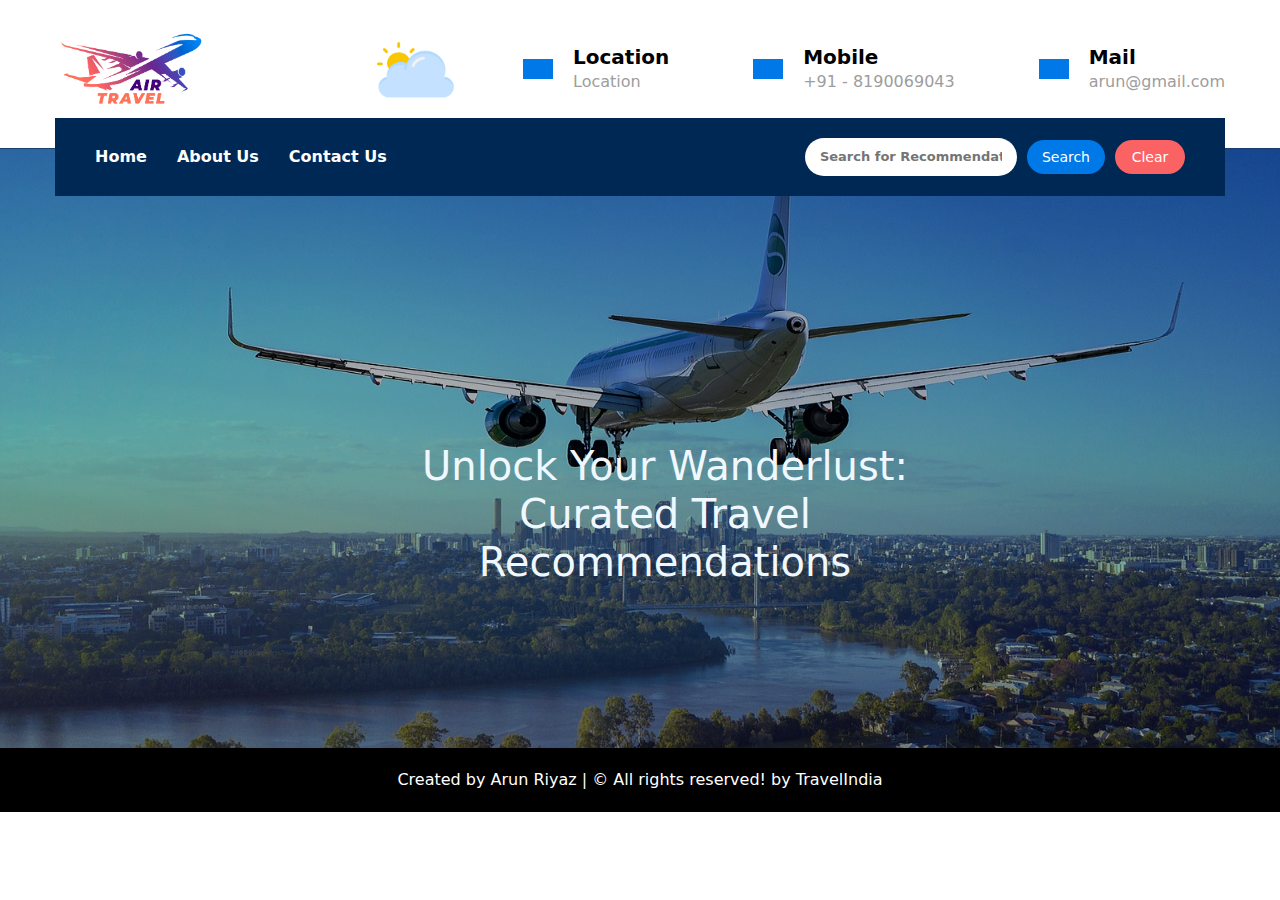
<file: index.html>
<!DOCTYPE html>
<html lang="en">
  <head>
    <meta charset="UTF-8" />
    <meta name="viewport" content="width=device-width, initial-scale=1.0" />
    <link rel="stylesheet" href="./Assets/bootstrap.min.css" />
    <!-- <link rel="stylesheet" href="travel_recommendation.css" /> -->
    <link rel="stylesheet" href="./style.css" />
    <link
      rel="stylesheet"
      href="https://cdnjs.cloudflare.com/ajax/libs/font-awesome/6.5.2/css/all.min.css"
      integrity="sha512-SnH5WK+bZxgPHs44uWIX+LLJAJ9/2PkPKZ5QiAj6Ta86w+fsb2TkcmfRyVX3pBnMFcV7oQPJkl9QevSCWr3W6A=="
      crossorigin="anonymous"
      referrerpolicy="no-referrer"
    />
    <link rel="icon" type="image/x-icon" href="./Images/air-travel-trans.png">
    <title>AirLine Travel Recommondation</title>
  </head>
  <body>
    <!-- Header Section -->

    <section class="header-section">
      <div class="header-main">
        <div class="logo-section">
          <img src="./Images/air-travel-trans.png" alt="Air Travel Logo" />

          <div class="wh-con">
            <img class="w-img" src="./Images/whether.png" alt="">
            <div id="weather"></div> 
          </div>
         
        </div>

        <div class="header-info">
          <div class="info1">
            <div class="icon-box">
              <i class="fa-solid fa-location-dot"></i>
            </div>
            <div class="info-content">
              <h6>Location</h6>
              <span>Location</span>
            </div>
          </div>
          <div class="info1">
            <div class="icon-box">
              <i class="fa-solid fa-phone-volume"></i>
            </div>
            <div class="info-content">
              <h6>Mobile</h6>
              <span>+91 - 8190069043</span>
            </div>
          </div>
          <div class="info1">
            <div class="icon-box">
              <i class="fa-solid fa-envelope"></i>
            </div>
            <div class="info-content">
              <h6>Mail</h6>
              <span>arun@gmail.com</span>
            </div>
          </div>
        </div>
      </div>
      <div class="menu-container">
        <nav>
            <ul>
                <li><a href="index.html">Home</a></li>
                <li><a href="travel_AboutUs.html">About Us</a></li>
                <li><a href="travel_contact.html">Contact Us</a></li>                
              </ul>
        </nav>
        <div class="searchbox">          
              <input type="text" id="searchInput" placeholder="Search for Recommendation"/>            
                <button id="btnSearch">Search</button>
                <button id="btnClear">Clear</button>
        </div>
        

      </div>
      <div id="results"></div>

    </section>

    <!-- Header Section End -->

  
    
    <div class="home-banner h-5">
      <!-- <div id="social-media">
        <ul>
          <li><i class="fa-brands fa-facebook"></i></li>
          <li><i class="fa-brands fa-instagram"></i></li>
          <li><i class="fa-brands fa-twitter"></i></li>
          <li><i class="fa-brands fa-youtube"></i></li>
        </ul>
      </div> -->
      <div class="header-text">
        <h1 class="page-title">
          Unlock Your Wanderlust: Curated Travel Recommendations
        </h1>
      </div>

      <!-- <img src="Images/Homepage.jpg" alt="Homepage Image"> -->
    </div>

    

    <footer>
      <div class="footer">Created by Arun Riyaz | © All rights reserved! by TravelIndia</div>
    </footer>
    <script src="./Assets/bootstrap.bundle.min.js"></script>
    <script src="travel_recommendation.js"></script>
  </body>
</html>

<!-- Logo
Left side Social media logo's -->
</file>
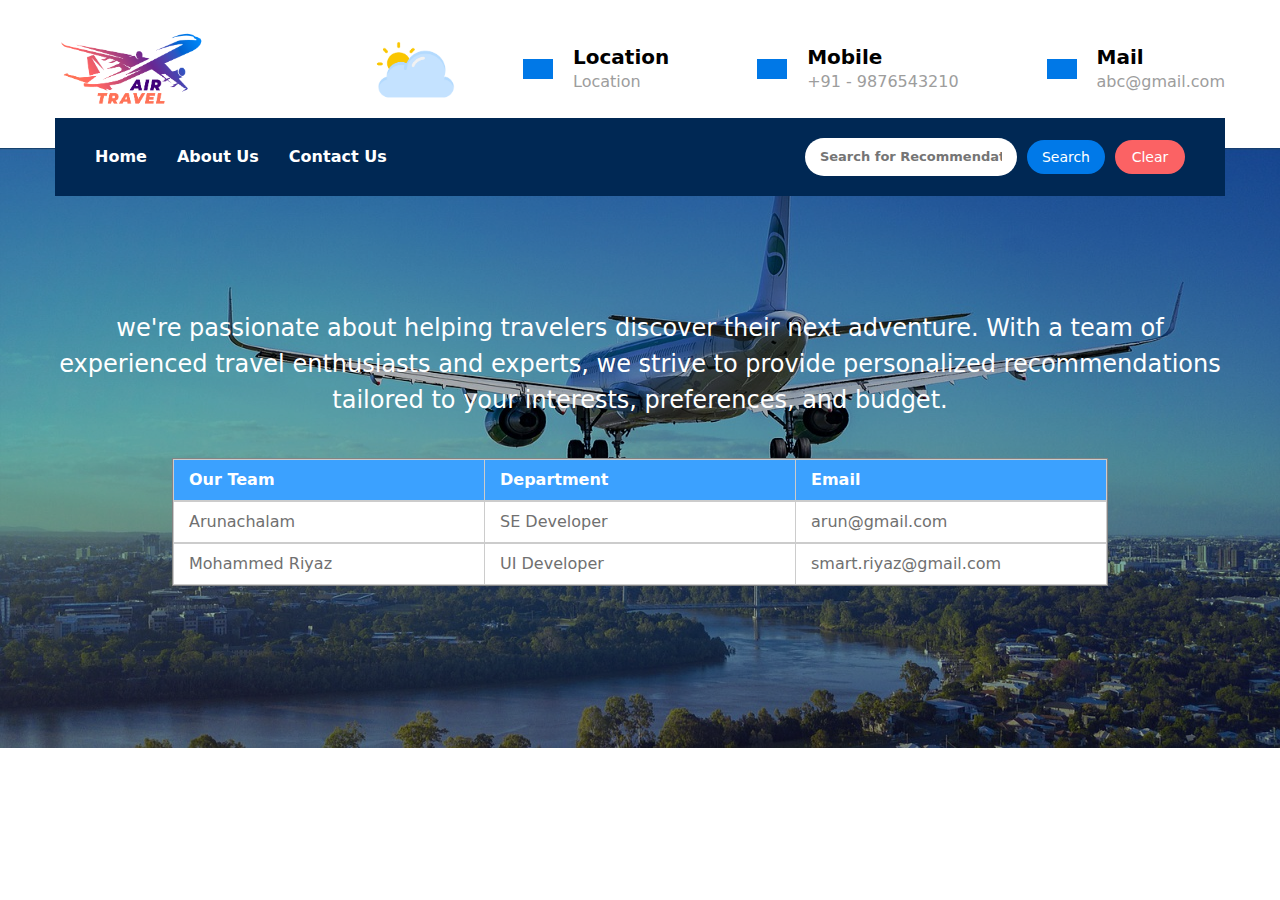
<file: travel_AboutUs.html>
<!DOCTYPE html>
<html lang="en">
  <head>
    <meta charset="UTF-8" />
    <meta name="viewport" content="width=device-width, initial-scale=1.0" />
    <title>Document</title>
    <link rel="stylesheet" href="./Assets/bootstrap.min.css" />
    <!-- <link rel="stylesheet" href="travel_recommendation.css" /> -->
    <link rel="stylesheet" href="./style.css" />
    <link
      rel="stylesheet"
      href="https://cdnjs.cloudflare.com/ajax/libs/font-awesome/6.5.2/css/all.min.css"
      integrity="sha512-SnH5WK+bZxgPHs44uWIX+LLJAJ9/2PkPKZ5QiAj6Ta86w+fsb2TkcmfRyVX3pBnMFcV7oQPJkl9QevSCWr3W6A=="
      crossorigin="anonymous"
      referrerpolicy="no-referrer"
    />
  </head>

  <body>
    <!-- Header Section -->

    <section class="header-section">
      <div class="header-main">
        <div class="logo-section">
          <img src="./Images/air-travel-trans.png" alt="Air Travel Logo" />

          <div class="wh-con">
            <img class="w-img" src="./Images/whether.png" alt="">
            <div id="weather"></div> 
          </div>
        </div>

        <div class="header-info">
          <div class="info1">
            <div class="icon-box">
              <i class="fa-solid fa-location-dot"></i>
            </div>
            <div class="info-content">
              <h6>Location</h6>
              <span>Location</span>
            </div>
          </div>
          <div class="info1">
            <div class="icon-box">
              <i class="fa-solid fa-phone-volume"></i>
            </div>
            <div class="info-content">
              <h6>Mobile</h6>
              
              <span>+91 - 9876543210</span>
            </div>
          </div>
          <div class="info1">
            <div class="icon-box">
              <i class="fa-solid fa-envelope"></i>
            </div>
            <div class="info-content">
              <h6>Mail</h6>
              <span>abc@gmail.com</span>
            </div>
          </div>
        </div>
      </div>
      <div class="menu-container">
        <nav>
          <ul>
            <li><a href="index.html">Home</a></li>
            <li><a href="travel_AboutUs.html">About Us</a></li>
            <li><a href="travel_contact.html">Contact Us</a></li>
          </ul>
        </nav>
        <div class="searchbox">
          <input
            type="text"
            id="searchInput"
            placeholder="Search for Recommendation"
          />
          <button id="btnSearch">Search</button>
          <button id="btnClear">Clear</button>
        </div>
      </div>
    </section>

    <!-- Header Section End -->

    <!-- <h1>About Us</h1> -->
    <div class="home-banner h-5">
    <div class="con-container">
      <div class="aboutbanners">
        <p class="aboutpara">
          we're passionate about helping travelers discover their next
          adventure. With a team of experienced travel enthusiasts and experts,
          we strive to provide personalized recommendations tailored to your
          interests, preferences, and budget.
        </p>
      </div>
      <div class="show-data">
        <table>
          <thead>
            <tr>
              <th>Our Team</th>
              <th>Department</th>
              <th>Email</th>
            </tr>
          </thead>
          <tbody>
            <tr>
              <td>Arunachalam</td>
              <td>SE Developer</td>
              <td>arun@gmail.com</td>
            </tr>
            <tr>
              <td>Mohammed Riyaz</td>
              <td>UI Developer</td>
              <td>smart.riyaz@gmail.com</td>
            </tr>
          </tbody>
        </table>

      </div>
    </div>

      
    </div>

    <script src="travel_recommendation.js"></script>
  </body>
</html>
</file>
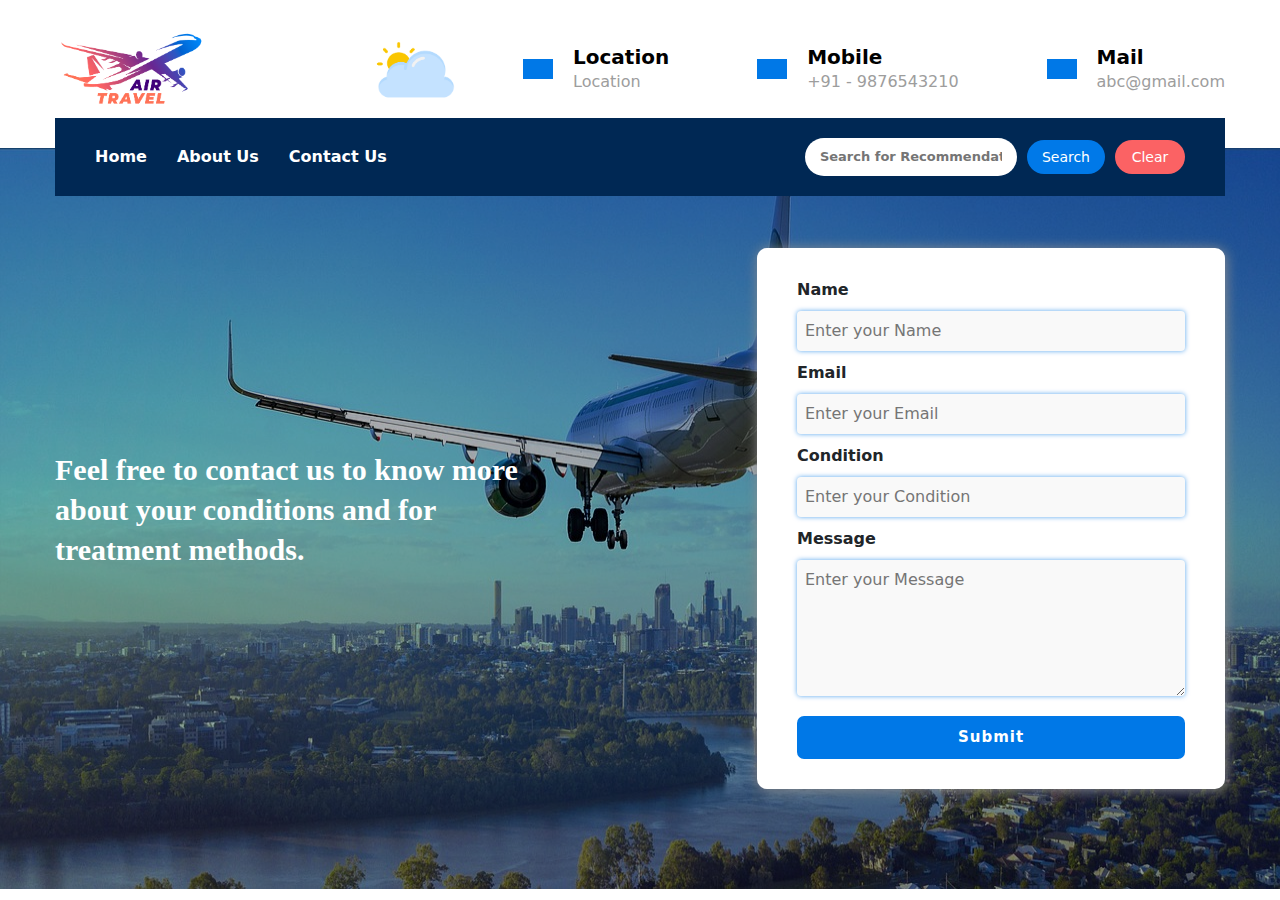
<file: travel_contact.html>
<!DOCTYPE html>
<html lang="en">
  <head>
    <meta charset="UTF-8" />
    <title>Contact Us</title>
    <!-- <link rel="stylesheet" href="travel_recommendation.css"> -->
    <link rel="stylesheet" href="./Assets/bootstrap.min.css" />
    <!-- <link rel="stylesheet" href="travel_recommendation.css" /> -->
    <link rel="stylesheet" href="./style.css" />
    <link
      rel="stylesheet"
      href="https://cdnjs.cloudflare.com/ajax/libs/font-awesome/6.5.2/css/all.min.css"
      integrity="sha512-SnH5WK+bZxgPHs44uWIX+LLJAJ9/2PkPKZ5QiAj6Ta86w+fsb2TkcmfRyVX3pBnMFcV7oQPJkl9QevSCWr3W6A=="
      crossorigin="anonymous"
      referrerpolicy="no-referrer"
    />
  </head>
  <body>
    <!-- Header Section -->

    <section class="header-section">
      <div class="header-main">
        <div class="logo-section">
          <img src="./Images/air-travel-trans.png" alt="Air Travel Logo" />

          <div class="wh-con">
            <img class="w-img" src="./Images/whether.png" alt="">
            <div id="weather"></div> 
          </div>
        </div>

        <div class="header-info">
          <div class="info1">
            <div class="icon-box">
              <i class="fa-solid fa-location-dot"></i>
            </div>
            <div class="info-content">
              <h6>Location</h6>
              <span>Location</span>
            </div>
          </div>
          <div class="info1">
            <div class="icon-box">
              <i class="fa-solid fa-phone-volume"></i>
            </div>
            <div class="info-content">
              <h6>Mobile</h6>
              <span>+91 - 9876543210</span>
            </div>
          </div>
          <div class="info1">
            <div class="icon-box">
              <i class="fa-solid fa-envelope"></i>
            </div>
            <div class="info-content">
              <h6>Mail</h6>
              <span>abc@gmail.com</span>
            </div>
          </div>
        </div>
      </div>
      <div class="menu-container">
        <nav>
          <ul>
            <li><a href="index.html">Home</a></li>
            <li><a href="travel_AboutUs.html">About Us</a></li>
            <li><a href="travel_contact.html">Contact Us</a></li>
          </ul>
        </nav>
        <div class="searchbox">
          <input
            type="text"
            id="searchInput"
            placeholder="Search for Recommendation"
          />
          <button id="btnSearch">Search</button>
          <button id="btnClear">Clear</button>
        </div>
      </div>
    </section>

    <!-- Header Section End -->
    <div class="home-banner">
    
      <div class="con-container">
        <div class="contactbanners">
          <p>
            Feel free to contact us to know more about your conditions and for
            treatment methods.
          </p>
          <div class="contant-form">
            <form id="contactForm">
              <div>
                <label for="name">Name</label>
                <input type="text" id="name" name="name" placeholder="Enter your Name" >
              </div>
              <div>
                <label for="email">Email</label>
                <input type="email" id="email" name="email" placeholder="Enter your Email">
              </div>
              <div>
                <label for="condition">Condition</label>
                <input type="text" id="condition" name="condition" placeholder="Enter your Condition" >
              </div>
              <div>
                <label for="message">Message</label>
                <textarea id="message" name="message" rows="5" placeholder="Enter your Message" ></textarea>
              </div>
              <button class="btn-submit" type="submit" onclick="validatingForm()">Submit</button>
            </form>
  
          </div>
  
        </div>

      </div>
     
   
    </div>

    <script src="travel_recommendation.js"></script>
  </body>
</html>
</file>
<file: travel_recommendation.css>
*{
    margin: 0;
    padding: 0;
    box-sizing: border-box;
}

body{
  background-color: #fff;
}




/* nav{
    background-color: #000;
    margin-bottom: 2px;
    padding: 20px;
    display: flex;
    align-items: center;
    justify-content: space-between;
} */

nav ul {
    list-style-type: none;
    padding: 0;
  }

  nav ul li {
    display: inline;
    margin-right: 10px;
  }

  nav a {
    text-decoration: none;
    color: #ffffff;
    font-weight: bold;
  }

  nav h1 {
    color: #fff;
  }

  body {
    font-family: Arial, sans-serif;
    /* margin: 20px; */
  }

  .container{
    text-align: center;
  }

  

  

  ul{
    list-style-type: none;
  }

#social-media{
  position: absolute;
  z-index: 2;
  top: 50%;
  left: 5px;
}

#social-media ul{
  padding: 0;
}

.footer{
  background-color: #1b2530;
  color: #fff;
}

#weather{
  position: absolute;
  z-index: 2;
  left: 25px;
}
/* New set */
</file>
<file: style.css>
* {
  margin: 0;
  padding: 0;
  box-sizing: border-box;
}

body {
  background-color: #fff;
}

.header-section {
  padding: 30px 0 40px 0;
  position: relative;
}

.header-main {
  max-width: 1170px;
  margin: auto;
  display: flex;
  justify-content: space-between;
  align-items: center;
  gap: 10px;
}

.logo-section {
  width: 35%;
  display: flex;
  justify-content: space-between;
  align-items: center;
}

.header-info {
  width: 60%;
  display: flex;
  justify-content: space-between;
  align-items: center;
}

.info1 {
  display: flex;
  gap: 20px;
  align-items: center;
}

.icon-box {
  padding: 10px 15px;
  background-color: #0078e7;
  color: #fff;
}

.info-content {
  display: grid;
  gap: 1px;
}

.info-content h6 {
  margin: 0 !important;
  color: #000;
  font-size: 20px;
  font-weight: 700;
}

.info-content span {
  color: #9d9d9d;
  font-size: 16px;
  font-weight: 400;
}

.logo-section img {
  width: 150px;
}

.logo-div img {
  width: 160px;
}

.menu-container {
  max-width: 1170px;
  margin: auto;
  background-color: #002854;
  padding: 20px 40px;
  margin-top: 10px;
  position: absolute;
  z-index: 1;
  right: 0;
  left: 0;
  display: flex;
  justify-content: space-between;
  align-items: center;
}

.menu-container nav ul {
  gap: 30px;
  display: flex;
  margin: 0;
  padding: 0;
  font-size: 14px;
}
.menu-container nav ul li {
  list-style: none;
}
.menu-container nav ul li a {
  font-size: 16px;
  font-weight: 700;
  color: #fff;
  text-decoration: none;
}
.menu-container nav ul li a:hover {
  color: #0078e7;
}

.searchbox {
  display: flex;
  justify-content: space-between;
  gap: 10px;
  align-items: center;
}
.searchbox input {
  padding: 9px 15px;
  border-radius: 30px;
  border: none;
  background: white;
  font-size: 13px;
  font-weight: 600;
  min-width: 207px;
}
.searchbox #btnSearch {
  padding: 8px 15px;
  border-radius: 30px;
  font-size: 14px;
  font-weight: 500;
  line-height: 18px;
  background-color: #0079e8;
  border: none;
  color: #fff;
  min-width: 70px;
}
.searchbox #btnClear {
  padding: 8px 15px;
  border-radius: 30px;
  font-size: 14px;
  font-weight: 500;
  line-height: 18px;
  background-color: #fb6264;
  border: none;
  color: #fff;
  min-width: 70px;
}

.home-banner {
  background-image: url("./Images/Homepage.jpg");
  background-size: 100% 100%;
  background-repeat: no-repeat;
  background-position: center;
  display: flex;
  flex-direction: column;
  justify-content: center;
  position: relative;
  padding: 100px 0;
}

.home-banner::before {
  content: "";
  background-color: rgba(0, 0, 0, 0.31);
  position: absolute;
  z-index: 0;
  width: 100%;
  height: 100%;
}

.header-text {
  padding: 0;
  width: 45%;
  margin: auto;
  text-align: center;
  position: relative;
  bottom: -70px;
}

.page-title {
  margin-left: 50px;
  color: aliceblue;
}

#results {
  position: relative;
}

.main-result {
  position: absolute;
  background: #fff;
  padding: 25px;
  width: 30%;
  border-radius: 10px;
  z-index: 1;
  top: 100px;
  right: 120px;
}
.main-result h1 {
  font-size: 22px;
  color: #0078e7;
}
.main-result h2 {
  color: #000;
  font-size: 24px;
}
.main-result .error-div {
  color: #fb6264;
  font-weight: 700;
  text-align: center;
}

#weather h2 {
  font-size: 16px;
  margin: 0;
  margin-bottom: 3px;
}
#weather p {
  font-size: 16px;
  margin: 0;
}

.w-img {
  width: 80px !important;
}

.wh-con {
  display: flex;
  justify-content: center;
  align-items: end;
  gap: 10px;
}

.con-container {
  max-width: 1170px;
  margin: auto;
  width: 100%;
  position: relative;
  z-index: 2;
}

.contactbanners {
  position: relative;
  z-index: 2;
  display: flex;
  justify-content: space-between;
  align-items: center;
}
.contactbanners p {
  font-size: 30px;
  width: 40%;
  color: #fff;
  font-weight: 600;
  font-family: serif;
  line-height: 40px;
}
.contactbanners .contant-form {
  background-color: #fff;
  padding: 30px 40px;
  border-radius: 10px;
  box-shadow: 1px 1px 13px #8e8e8e;
  display: grid;
  gap: 10px;
  width: 40%;
}
.contactbanners .contant-form #contactForm {
  display: grid;
  gap: 10px;
}
.contactbanners .contant-form div {
  display: grid;
  gap: 5px;
}
.contactbanners .contant-form div label {
  font-size: 16px;
  font-weight: 600;
  margin-bottom: 4px;
}
.contactbanners .contant-form div input, .contactbanners .contant-form div textarea {
  padding: 8px;
  border: none;
  background-color: #f9f9f9;
  border-radius: 4px;
  box-shadow: 0px 0px 5px rgba(0, 120, 231, 0.6588235294);
}
.contactbanners .contant-form .btn-submit {
  background-color: #0078e7;
  padding: 10px 0;
  border: none;
  color: #fff;
  font-size: 15px;
  font-weight: 600;
  letter-spacing: 1px;
  border-radius: 7px;
  margin-top: 10px;
}

.aboutbanners .aboutpara {
  font-size: 24px;
  font-weight: 500;
  color: #fff;
  text-align: center;
}

.show-data {
  display: flex;
  justify-content: center;
  align-items: center;
  margin-top: 40px;
}
.show-data table {
  width: 80%;
  background-color: #fff;
  border: 1px solid #848484;
}
.show-data table thead tr {
  display: table;
  width: 100%;
  table-layout: fixed;
}
.show-data table thead tr th {
  border: 1px solid #ccc;
  padding: 8px 15px;
  background-color: rgba(0, 133, 255, 0.768627451);
  color: #fff;
}
.show-data table tbody {
  display: block;
  max-height: 150px;
  overflow-y: auto;
  scrollbar-width: thin;
}
.show-data table tbody tr {
  display: table;
  width: 100%;
  table-layout: fixed;
}
.show-data table tbody tr td {
  border: 1px solid #ccc;
  padding: 8px 15px;
  color: #707070;
}

footer {
  background-color: black;
  width: 100%;
  text-align: center;
  color: #fff;
  padding: 20px;
}

.h-5 {
  height: 600px;
}/*# sourceMappingURL=style.css.map */
</file>
